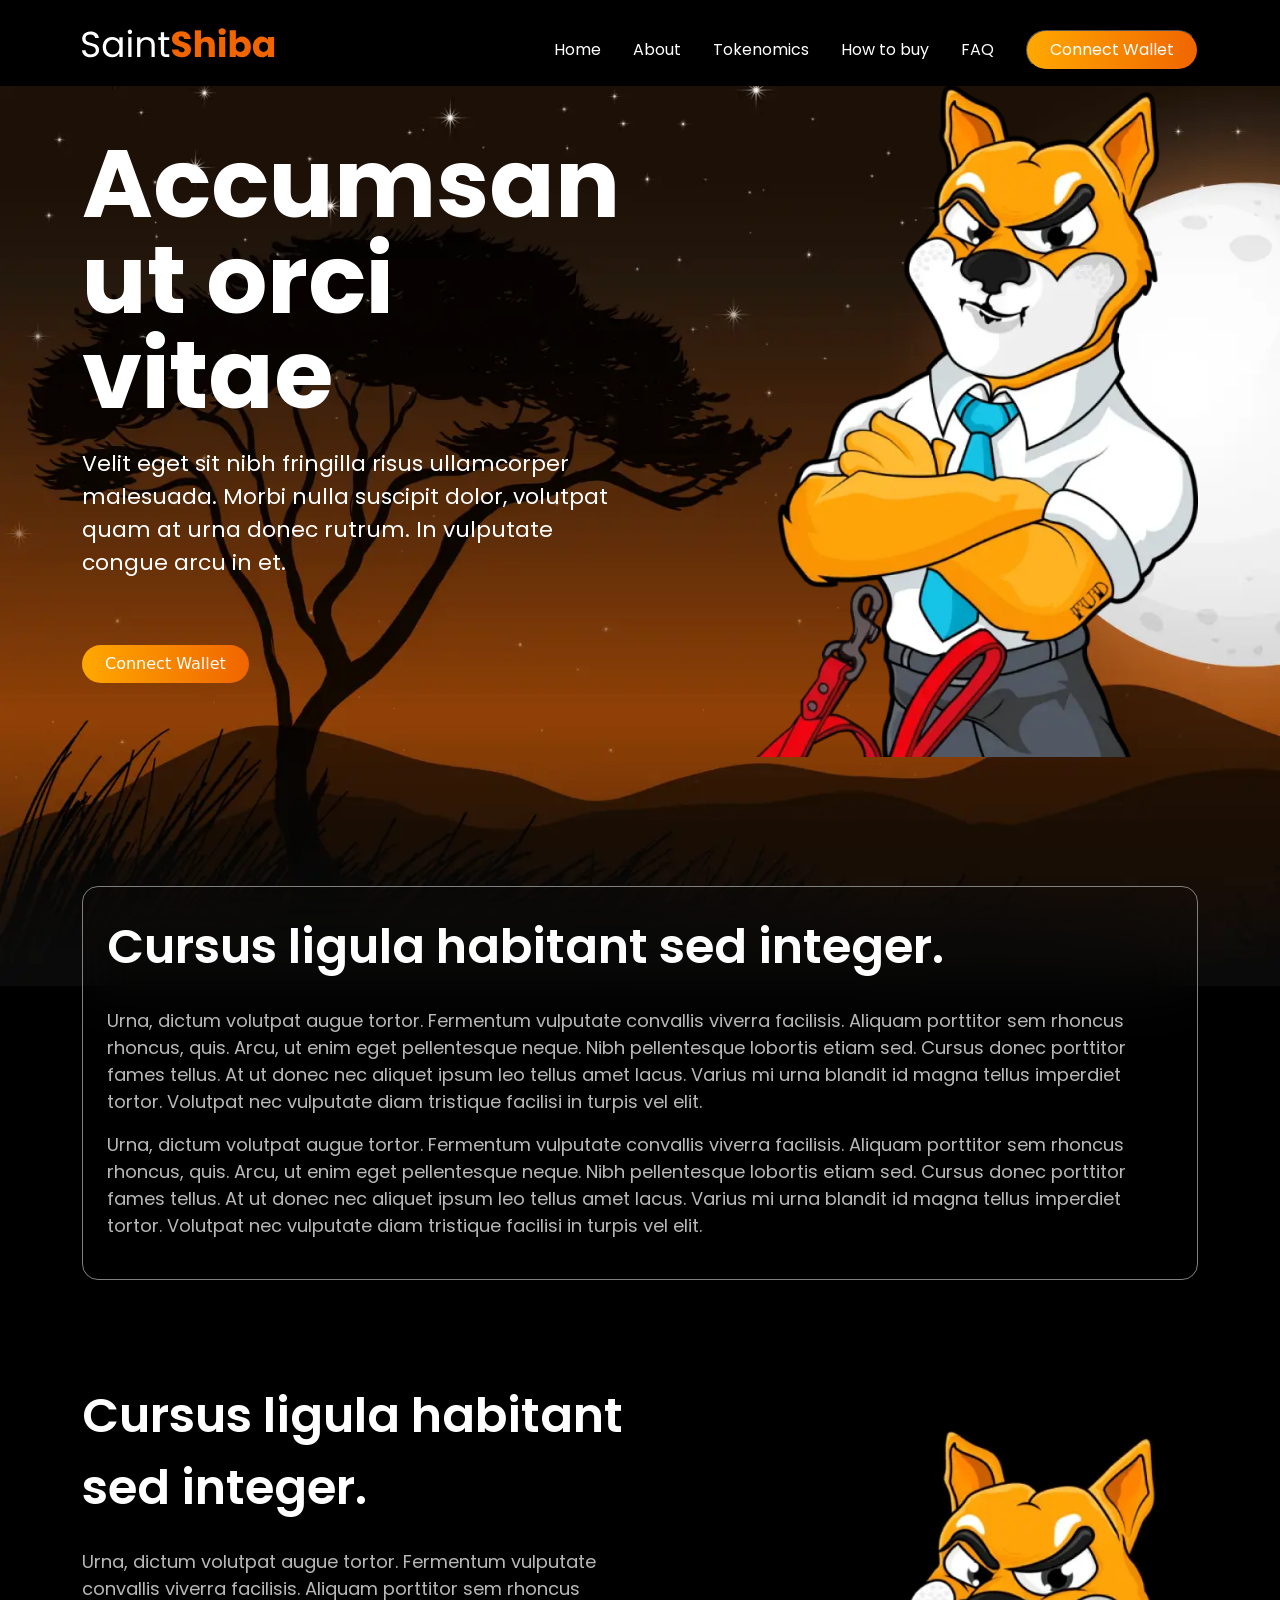
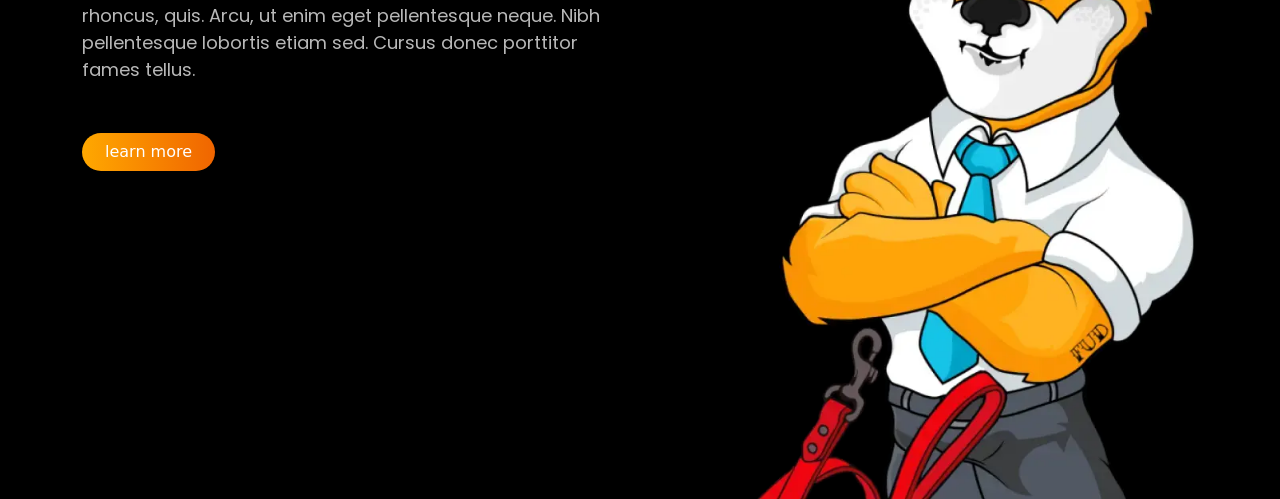
<file: index.html>
<!DOCTYPE html>
<html lang="en">
  <head>
    <meta charset="UTF-8" />
    <meta name="viewport" content="width=device-width, initial-scale=1.0" />
    <title>Document</title>
  </head>
  <!-- bootstrap link  -->
  <link
    href="https://cdn.jsdelivr.net/npm/bootstrap@5.3.3/dist/css/bootstrap.min.css"
    rel="stylesheet"
    integrity="sha384-QWTKZyjpPEjISv5WaRU9OFeRpok6YctnYmDr5pNlyT2bRjXh0JMhjY6hW+ALEwIH"
    crossorigin="anonymous"
  />

  <!-- css and root link  -->
  <link rel="stylesheet" href="./assets/css/root.css" />
  <link rel="stylesheet" href="./assets/css/style.css" />
  <body>
    <section>
      <nav>
        <div class="container">
          <div class="d-flex align-items-center justify-content-between">
            <div class="logo">
              <img src="./assets/images/svg/SaintShiba.svg" alt="" />
            </div>
            <input type="checkbox" id="menuIcon" hidden />
            <label for="menuIcon">
              <span></span>
              <span></span>
              <span></span>
            </label>
            <ul class="d-flex gap-32 menuLink align-items-center">
              <li><a href="#">Home</a></li>
              <li><a href="#">About</a></li>
              <li><a href="#">Tokenomics</a></li>
              <li><a href="#">How to buy</a></li>
              <li><a href="#">FAQ</a></li>
              <button class="connect-btn border-1">Connect Wallet</button>
            </ul>
          </div>
        </div>
      </nav>
      <div class="bg-img ">
        <div class="container z-index ">
          <div class="row justify-content-between ">
            <div class="col-12 col-lg-6 ">
              <div class="box min-vh d-flex justify-content-center flex-column ">
                <div class="heading">Accumsan ut orci vitae</div>
                <p class="para">
                  Velit eget sit nibh fringilla risus ullamcorper malesuada.
                  Morbi nulla suscipit dolor, volutpat quam at urna donec
                  rutrum. In vulputate congue arcu in et.
                </p>
                <div class="">
                  <button class="connect-btn border-0 mt-50">
                    Connect Wallet
                  </button>
                </div>
              </div>
            </div>
            <div class="col-12 col-lg-5">
              <div class="img pt-100 min-vh d-flex justify-content-center flex-column">
                <img
                  class="w-100"
                  src="./assets/images/dog img.webp"
                  alt="dog img"
                />
              </div>
            </div>
          </div>
        </div>
      </div>
      <div class="bg-black min-vh-100">
      <div class="container">
            <div class="box-2 rounded-4 ">
              <div class="heading-2">
                Cursus ligula habitant sed integer.
              </div>
              <p class="para-2 pt-24">
                Urna, dictum volutpat augue tortor. Fermentum vulputate convallis viverra facilisis. Aliquam porttitor sem rhoncus rhoncus, quis. Arcu, ut enim eget pellentesque neque. Nibh pellentesque lobortis etiam sed. Cursus donec porttitor fames tellus. At ut donec nec aliquet ipsum leo tellus amet lacus. Varius mi urna blandit id magna tellus imperdiet tortor. Volutpat nec vulputate diam tristique facilisi in turpis vel elit.
              </p>
               <p class="para-2">
                Urna, dictum volutpat augue tortor. Fermentum vulputate convallis viverra facilisis. Aliquam porttitor sem rhoncus rhoncus, quis. Arcu, ut enim eget pellentesque neque. Nibh pellentesque lobortis etiam sed. Cursus donec porttitor fames tellus. At ut donec nec aliquet ipsum leo tellus amet lacus. Varius mi urna blandit id magna tellus imperdiet tortor. Volutpat nec vulputate diam tristique facilisi in turpis vel elit.
              </p>
            </div>
         <div class="row justify-content-between">
          <div class="col-12 col-lg-6">
            <div class="box-3">
             <div class="heading-2 mx-w">
            Cursus ligula habitant sed integer.
          </div>
          <div class="para-2 pt-24">
            Urna, dictum volutpat augue tortor. Fermentum vulputate convallis viverra facilisis. Aliquam porttitor sem rhoncus rhoncus, quis. Arcu, ut enim eget pellentesque neque. Nibh pellentesque lobortis etiam sed. Cursus donec porttitor fames tellus.
          </div>
          <div class="">
                  <button class="connect-btn border-0 mt-50">
                    learn more
                  </button>
                </div>
          </div>
          </div>
          <div class="col-12 col-lg-5">
            <div class="img pt-5">
              <img class="w-100" src="./assets/images/dog img.webp" alt="dog img">
            </div>
          </div>
         </div>
        </div>
        </div>
    </section>
  </body>

  <!-- bootstrap link -->
  <script
    src="https://cdn.jsdelivr.net/npm/bootstrap@5.3.3/dist/js/bootstrap.bundle.min.js"
    integrity="sha384-YvpcrYf0tY3lHB60NNkmXc5s9fDVZLESaAA55NDzOxhy9GkcIdslK1eN7N6jIeHz"
    crossorigin="anonymous"
  ></script>
</html>
</file>
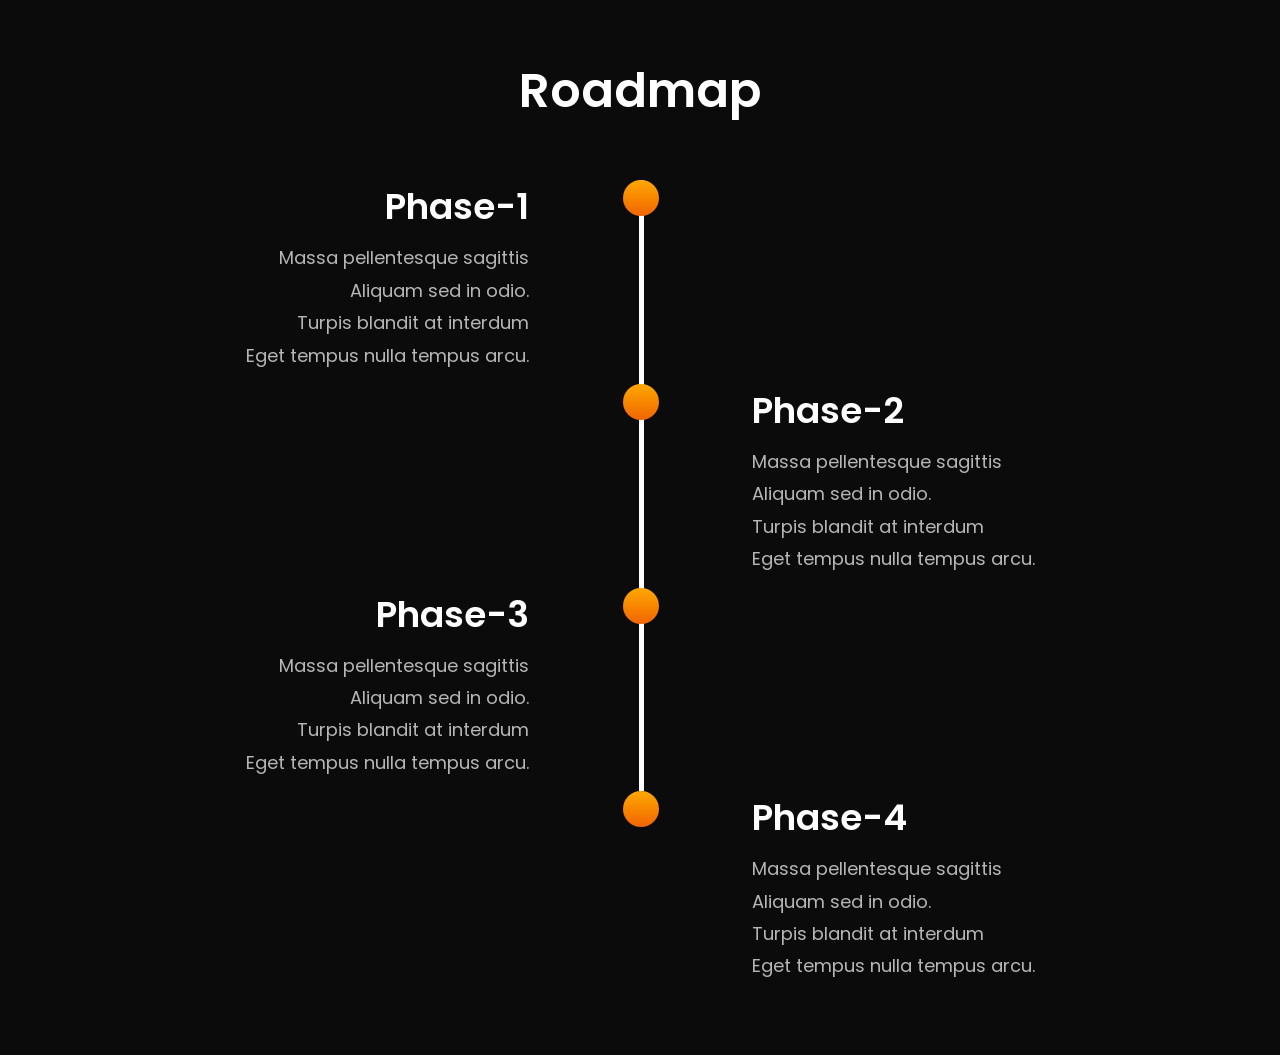
<file: roadmap.html>
<!DOCTYPE html>
<html lang="en">

<head>
    <meta charset="UTF-8">
    <meta name="viewport" content="width=device-width, initial-scale=1.0">
    <title>Document</title>
    <link href="https://cdn.jsdelivr.net/npm/bootstrap@5.3.3/dist/css/bootstrap.min.css" rel="stylesheet"
        integrity="sha384-QWTKZyjpPEjISv5WaRU9OFeRpok6YctnYmDr5pNlyT2bRjXh0JMhjY6hW+ALEwIH" crossorigin="anonymous">
    <link rel="stylesheet" href="/assets/css/eroadmap.css">

</head>

<body>
    <!--This is the main container that contains the whole timeline.-->
    <section class="design-section">
        <p class="roadmap">Roadmap</p>
        <div class="timeline">

            <div class="timeline-component md-mr-110 timeline-content">
                <h1 class="timeline-card-heading md-text-right">Phase-1</h1>
                <p class="timeline-card-parragraph pb-0 md-text-right">Massa pellentesque sagittis <br>
                    Aliquam sed in odio. <br>
                    Turpis blandit at interdum <br>
                    Eget tempus nulla tempus arcu.</p>
                <img src="/assets/images/svg/down-arrow.svg" class="down-arrow" alt="a">

            </div>

            <div class="timeline-middle">
                <div class="timeline-circle"></div>
            </div>
            <div class="timeline-empty">
            </div>
            <div class="timeline-empty">
            </div>
            <div class="timeline-middle">
                <div class="timeline-circle"></div>
            </div>
            <div class="timeline-component md-ml-110 timeline-content ">
                <h1 class="timeline-card-heading  md-text-left">Phase-2</h1>
                <p class="timeline-card-parragraph pb-0  md-text-left">Massa pellentesque sagittis <br>
                    Aliquam sed in odio. <br>
                    Turpis blandit at interdum <br>
                    Eget tempus nulla tempus arcu.</p>
                <img src="/assets/images/svg/down-arrow.svg" class="down-arrow" alt="a">

            </div>

            <div class="timeline-component md-mr-110 timeline-content">
                <h1 class="timeline-card-heading md-text-right">Phase-3</h1>
                <p class="timeline-card-parragraph md-text-right pb-0">Massa pellentesque sagittis <br>
                    Aliquam sed in odio. <br>
                    Turpis blandit at interdum <br>
                    Eget tempus nulla tempus arcu.</p>
                <img src="/assets/images/svg/down-arrow.svg" class="down-arrow" alt="a">

            </div>
            <div class="timeline-middle">
                <div class="timeline-circle"></div>
            </div>
            <div class="timeline-empty">
            </div>


            <div class="timeline-empty">
            </div>
            <div class="timeline-middle md-h-0">
                <div class="timeline-circle"></div>
            </div>

            <div class="timeline-component md-ml-110 timeline-content ">
                <h1 class="timeline-card-heading  md-text-left">Phase-4</h1>
                <p class="timeline-card-parragraph pb-0 md-text-left">Massa pellentesque sagittis <br>
                    Aliquam sed in odio. <br>
                    Turpis blandit at interdum <br>
                    Eget tempus nulla tempus arcu.</p>

            </div>

        </div>

    </section>



    <script src="https://cdn.jsdelivr.net/npm/bootstrap@5.3.3/dist/js/bootstrap.bundle.min.js"
        integrity="sha384-YvpcrYf0tY3lHB60NNkmXc5s9fDVZLESaAA55NDzOxhy9GkcIdslK1eN7N6jIeHz"
        crossorigin="anonymous"></script>
</body>

</html>
</file>
<file: assets/css/root.css>
:root{
    --fs-sm:14px;
    --fs-md:18px;
    --fs-lg:22px;
    --fs-xl:28px;
    --fs-2xl:36px;
    --fs-3xl:48px;
    --fs-4xl:96px;


    --fw-sm:400;
    --fw-md:600;
    --fw-lg:700;
    
    --fc-white:white;
    --fc-grey:#B8B8B8;
}
</file>
<file: assets/css/style.css>
@import url('https://fonts.googleapis.com/css2?family=Poppins:ital,wght@0,100;0,200;0,300;0,400;0,500;0,600;0,700;0,800;0,900;1,100;1,200;1,300;1,400;1,500;1,600;1,700;1,800;1,900&display=swap');

* {
    margin: 0;
    padding: 0;
    list-style: none !important;
    text-decoration: none !important;
    box-sizing: border-box !important;
}

/*------------navbar-details---------------*/

nav {
    width: 100%;
    position: relative;
    z-index: 1;
    background: #000;
}

.gap-32 {
    gap: 32px;
}

.menuLink {
    font-family: Poppins;
    font-size: 16px;
    font-weight: 400;
    padding-top: 30px;
    text-align: left;
}
ul li a{
    color: var(--fc-white);
}
.connect-btn{
    padding: 7px 23px 7px 23px; 
background: linear-gradient(90deg, #FFA800 0%, #F06500 100%);
border-radius: 23.5px;
color: white;
}

 /* =============== responsive nav ================*/
 
@media (max-width:992px) {
    nav {
        z-index: 9;
        position: fixed;
        background-color:black;
        height: 80px;
    }
    .logo{
        padding-top: 23px;
    }

    .menuLink {
        flex-direction: column;
        justify-content: center;
        align-items: center;
        position: fixed;
        top: 0;
        right: -100%;
        height: 100%;
        width: 100%;
        background-color: black;
        transition: all 200ms linear;
        line-height: 20px;
    }
   

    label[for="menuIcon"] {
        width: 40px;
        height: 25px;
        cursor: pointer;
        display: flex;
        flex-direction: column;
        justify-content: space-between;
        z-index: 1;
        margin-top: 30px;
    }

    label[for="menuIcon"] span {
        width: 100%;
        height: 5px;
        background-color: white;
        border-radius: 3px;
        transition: all 200ms linear;
    }

    input:checked~.menuLink {
        right: 0;
    }

    input:checked~label[for="menuIcon"] span:first-child {
        transform: rotate(30deg);
        transform-origin: left;
    }

    input:checked~label[for="menuIcon"] span:last-child {
        transform: rotate(-30deg);
        transform-origin: left;
    }

    input:checked~label[for="menuIcon"] span:nth-child(2) {
        transform: translateX(-40px);
        opacity: 0;
        visibility: hidden;
    }
}
/* ========== section 1 details ===========*/
.bg-img{
    background-image: url(/assets/images/section-1-night-img.webp);
    background-repeat: no-repeat;
    min-height: 100vh;
    position: relative;
    background-size: cover;
}
/* .bg-img:after{
    content: "";
    width: 100%;
    height: 100%;
    top: 0;
    left: 0;
    opacity: 30%;
    background: #F06500;
    position: absolute;
    z-index: 3;
} */

.z-index{
    position: relative;
    z-index: 4;
}
 .box{
    margin-top: 50px;
    margin-bottom: 0;
 }

.heading{
    font-family: poppins;
    font-size: var(--fs-4xl);
    color: var(--fc-white);
    font-weight: var(--fw-lg);
    line-height: 95.5px;
}
.para{
    font-family: poppins;
    font-size: var(--fs-lg);
    font-weight: var(--fw-sm);
    color: var(--fc-white);
    padding-top: 24px;
}
.mt-50{
    margin-top: 50px;
}

.heading-2{
    font-family: poppins;
    font-size:var(--fs-3xl) ;
    font-weight:var(--fw-md) ;
    color: var(--fc-white);
}
.min-vh{
    min-height: 100vh;
}
.pt-24{
    padding-top: 24px;
}
.para-2{
    font-family: poppins;
    font-size: var(--fs-md);
    font-weight: var(--fw-sm);
    color: var(--fc-grey);
}
.box-2{
    backdrop-filter: blur(32px);
    transform: translateY(-100px);
    padding: 24px;
    border: 1px solid grey;
    position: relative;
    z-index: 4;
}
.pt-100{
    padding-top: 150px;
}
.box-3{
    margin-top: 300px;
}
.mx-w{
    max-width: 660px;
}
.mt-24{
    margin-top: 24px;
}



@media (max-width:576px) {
    .heading{
        font-size: var(--fs-3xl);
        line-height: 50px;
    }
    .mt-50{
    margin-top: 30px;
}
.heading-2{
    font-size: var(--fs-2xl);
}
}
@media (max-width:1320px) {
    .box-3{
        margin-top: 0;
    }
    .pt-100{
    padding-top: 0 ;
}
.min-vh{
    min-height: 0;
}
}
@media (max-width:1200px) {
    .box{
        margin-top: 100px;
    }
}
</file>
<file: assets/css/eroadmap.css>
@import url('https://fonts.googleapis.com/css2?family=Eczar:wght@400..800&family=Inter:ital,opsz,wght@0,14..32,100..900;1,14..32,100..900&family=Poppins:ital,wght@0,100;0,200;0,300;0,400;0,500;0,600;0,700;0,800;0,900;1,100;1,200;1,300;1,400;1,500;1,600;1,700;1,800;1,900&family=Work+Sans:ital,wght@0,100..900;1,100..900&family=Yantramanav:wght@100;300;400;500;700;900&display=swap');

* {
    padding: 0;
    margin: 0;
    text-decoration: none;
    list-style-type: none;
    box-sizing: border-box;
}


.poppins {
    font-family: "poppins", sans-serif;
}

.roadmap {
    margin-bottom: 59px;
    font-family: "poppins", sans-serif;
    font-size: 48px;
    font-weight: 600;
    line-height: 61.44px;
    text-align: center;
    color: white;
}

.design-section {
    display: flex;
    flex-direction: column;
    align-items: center;
    justify-content: center;
    background-color: #0C0B0B;
    padding: 60px 0;

}

.timeline-component {
    margin-bottom: 12px;
}



.design {
    display: flex;
    align-items: center;
    justify-content: center;
}

.timeline {
    max-width: 1320px;
    margin: auto auto;
    width: 100%;
    display: flex;
    flex-direction: column;
}

.timeline-card-heading {
    font-family: Poppins;
    font-size: 36px;
    font-weight: 600;
    text-align: center;
    line-height: 54px;
    color: #ffffff;

}

.timeline-card-parragraph {
    margin-bottom: 0;
    font-family: Poppins;
    font-size: 18px;
    font-weight: 400;
    line-height: 32.4px;
    text-align: center;
    color: #B6B6B6;
}





@media screen and (min-width: 768.99px) {
    .md-text-right {
        text-align: right !important;
    }

    .md-text-left {
        text-align: left;
    }

    .md-ml-110 {
        margin-left: 110px;
    }

    .md-mr-110 {
        margin-right: 110px;
    }

    .timeline {
        display: grid;
        grid-template-columns: 1fr 3px 1fr;
    }

    .timeline-middle {
        position: relative;
        background-color: white;
        width: 5px;
        height: 100%;
    }

    .md-h-0 {
        height: 0%;
    }

    .main-middle {
        opacity: 0;
    }

    .timeline-circle {
        position: absolute;
        top: 0;
        left: 50%;
        width: 36px;
        height: 36px;
        border-radius: 50%;
        background: linear-gradient(180deg, #FFA800 0%, #F06500 100%);
        -webkit-transform: translateX(-50%);
        transform: translateX(-50%);
    }

    .down-arrow {
        display: none;
    }
}

@media (max-width:767.99px) {
    .timeline-component {
        margin-bottom: 48px;
        margin-left: 12px;
        margin-right: 12px;
        width: 100%;
        border-radius: 24px;
        max-width: 80%;
        padding-top: 24px;
        padding-bottom: 24px;
        margin-left: auto;
        margin-right: auto;
        -webkit-box-shadow: inset 0px 0px 15px -5px rgba(255, 255, 255, 1);
        -moz-box-shadow: inset 0px 0px 15px -5px rgba(255, 255, 255, 1);
        box-shadow: inset 0px 0px 15px -5px rgba(255, 255, 255, 1);
        position: relative;
    }

    .down-arrow {
        display: block;
        position: absolute;
        transform: translateX(-50%);
        bottom: -20%;
        left: 50%;
    }
}

@media (max-width:319.6px) {
    .down-arrow {
        display: none;
    }
}
</file>
